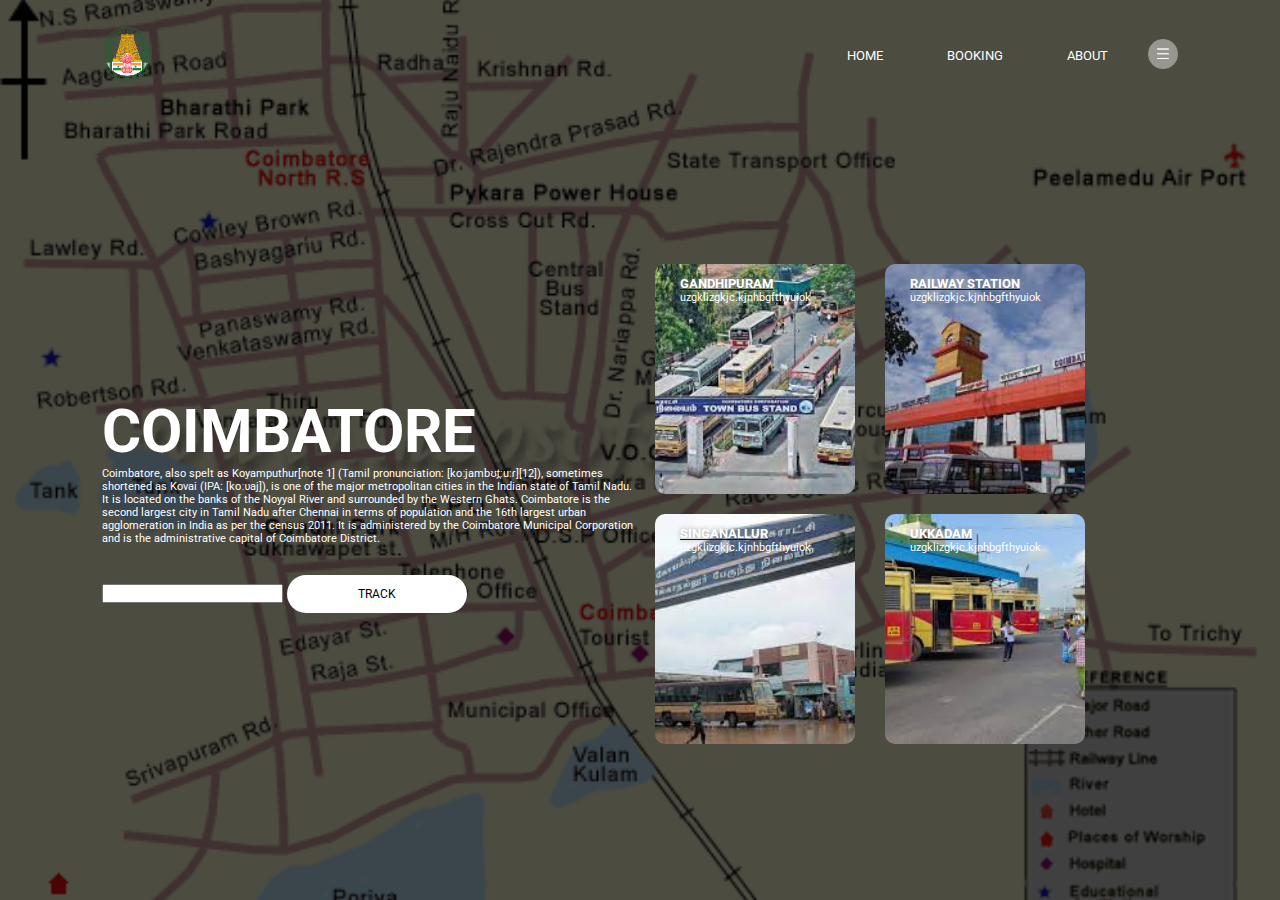
<file: page2.html>
<!DOCTYPE html>
<html>
    <head>
        <meta name="viewport" content="width=device-width,initial-scale=1.0">
        <link rel="stylesheet" href="style1.css">
        <link href="https://fonts.googleapis.com/css2?family=Roboto:wght@400;700&display=swap" rel="stylesheet">
    </head>
    <body>
        <div class="container">
            <div class="navbar">
                <img src="logo.png" class="logo">
                <nav>
                    <ul>
                        <li><a href="">HOME</a></li>
                        <li action="https://www.tnstc.in/TNSTCOnline/jqreq.do?hiddenAction=Login"><a href="">BOOKING</a></li>
                        <li><a href="">ABOUT</a></li>
                    </ul>
                </nav>
                <img src="menu.png" class="menu-icon">
            </div>
            <div class="row">
                <div class="col">
                <h1>COIMBATORE</h1><p>
                    Coimbatore, also spelt as Koyamputhur[note 1] (Tamil pronunciation: [koːjambʊt̪ːuːɾ][12]), sometimes shortened as Kovai (IPA: [koːʋaj]), is one of the major metropolitan cities in the Indian state of Tamil Nadu. It is located on the banks of the Noyyal River and surrounded by the Western Ghats. Coimbatore is the second largest city in Tamil Nadu after Chennai in terms of population and the 16th largest urban agglomeration in India as per the census 2011. It is administered by the Coimbatore Municipal Corporation and is the administrative capital of Coimbatore District.
                </p> 
              <input class="search" G="ENTER YOUR LOCATION">
                <button type="button">TRACK</button>               
            </div>
                <div class="col">
                <div class="card1">
                    <a href="page21.html"><h5>GANDHIPURAM </h5></a>
                 <p>uzgklizgkjc.kjnhbgfthyuiok</p>
                </div><div class="card2">
                    <a href="page22.html"><h5>RAILWAY STATION</h5></a>
                    
                    <p>uzgklizgkjc.kjnhbgfthyuiok</p>
                   </div><div class="card3">
                    <a href="page23.html"><h5>SINGANALLUR</h5></a>
                    <p>uzgklizgkjc.kjnhbgfthyuiok</p>
                   </div><div class="card4">
                    <a href="page24.html"><h5>UKKADAM</h5></a>
                    
                    <p>uzgklizgkjc.kjnhbgfthyuiok</p>
                   </div>
                </div>

            </div>
        </div>
    </body>
</html>
</file>
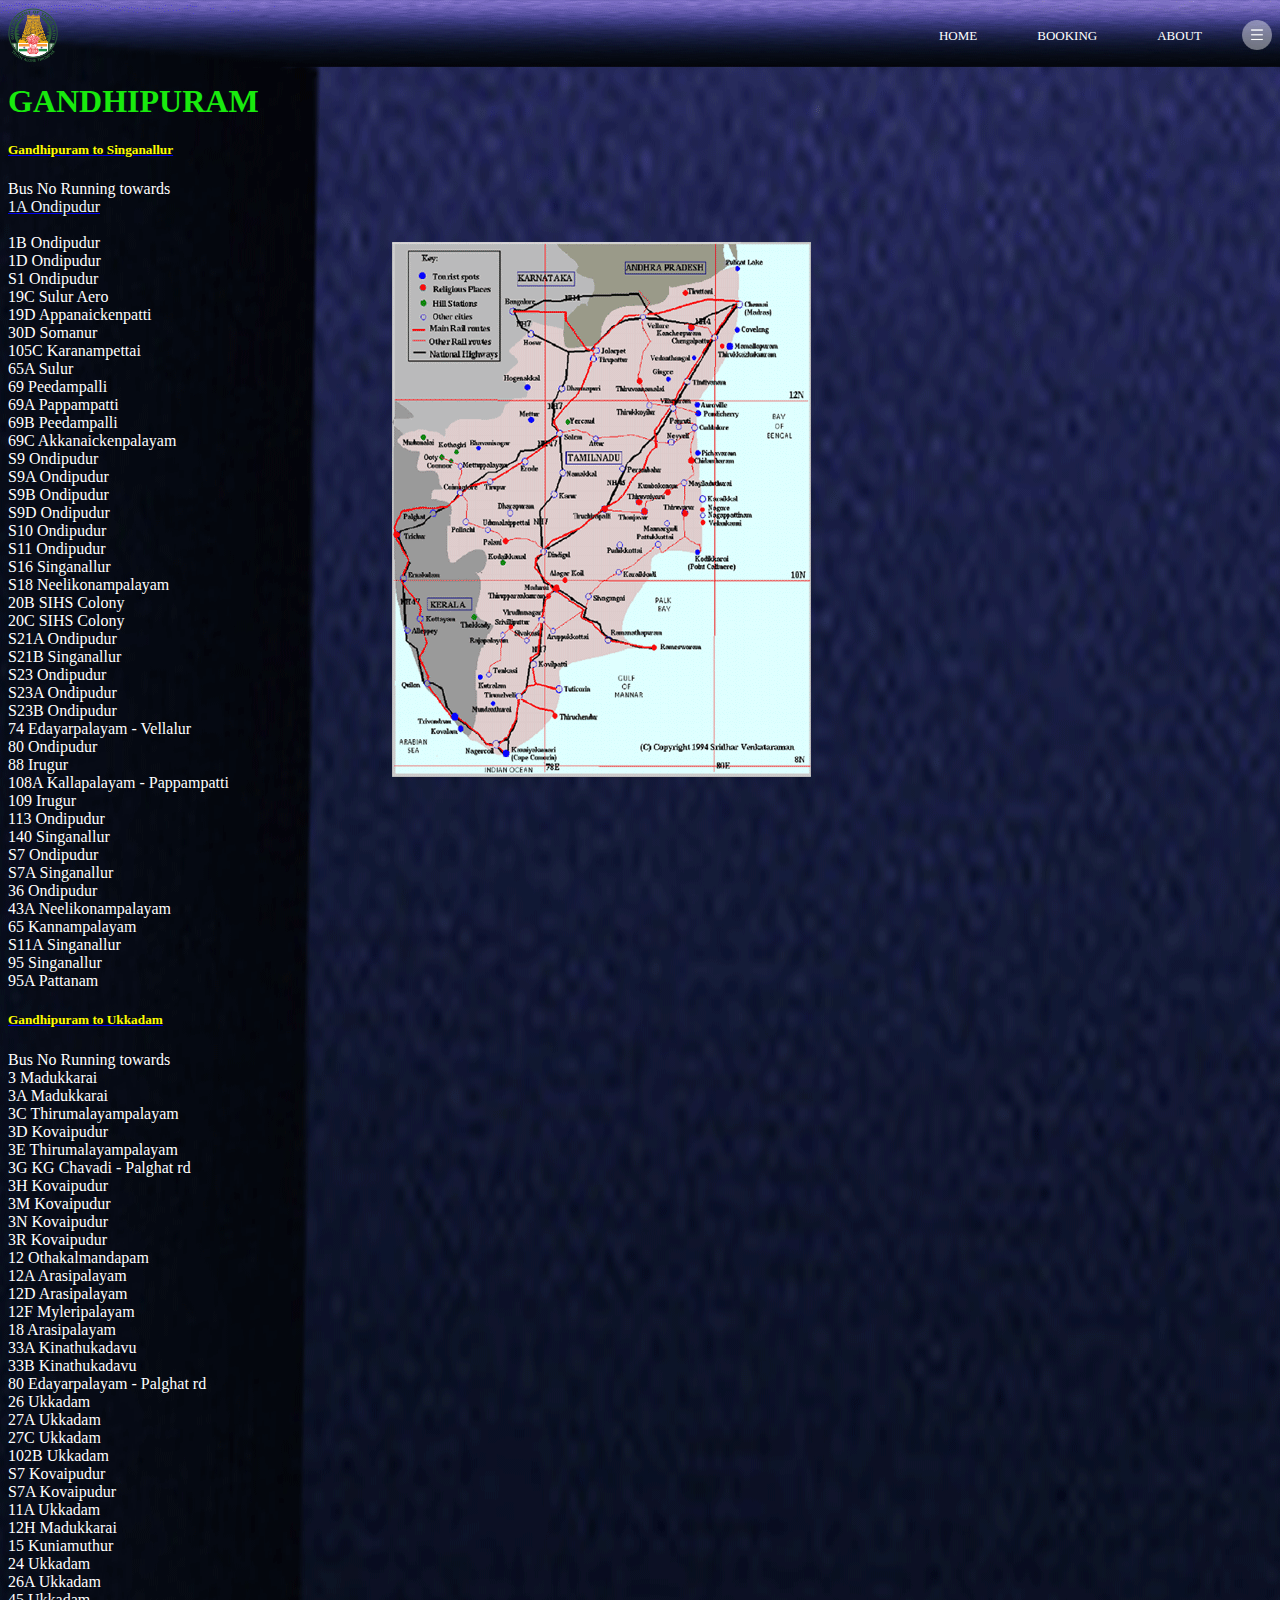
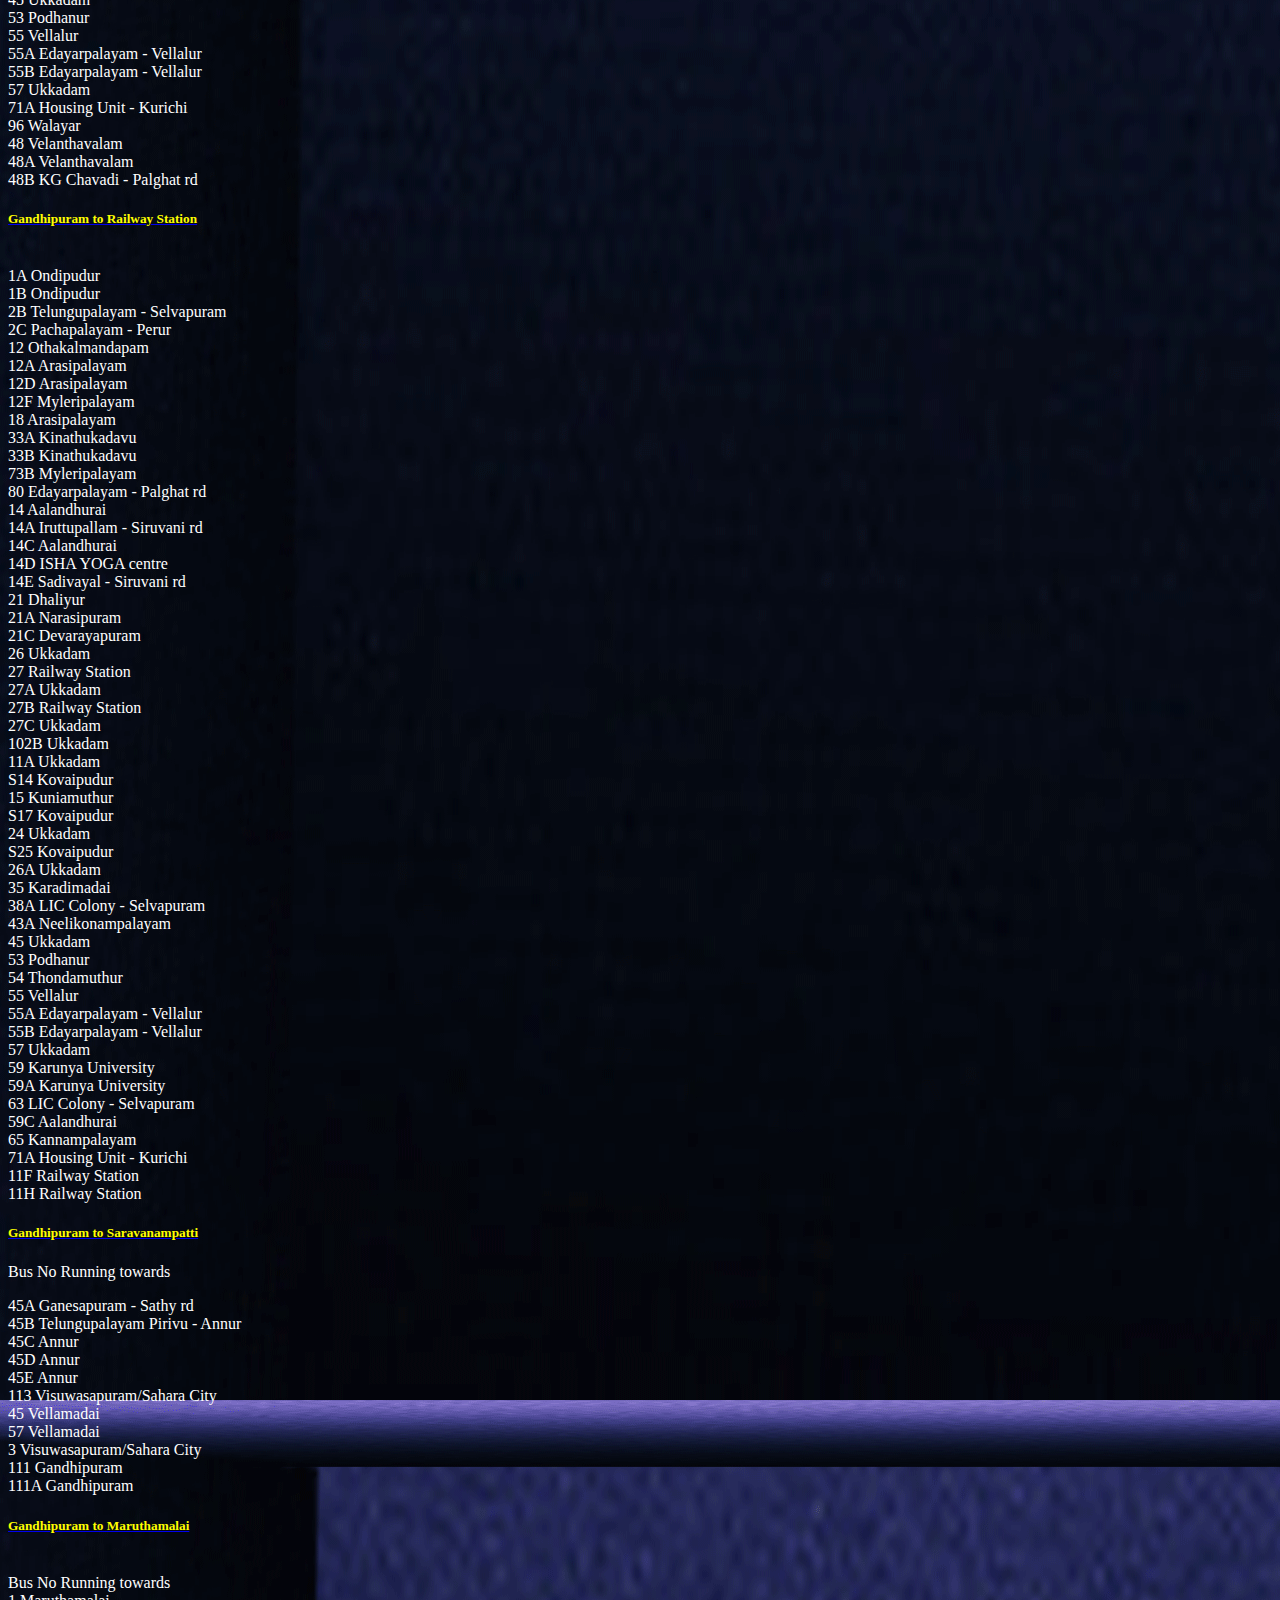
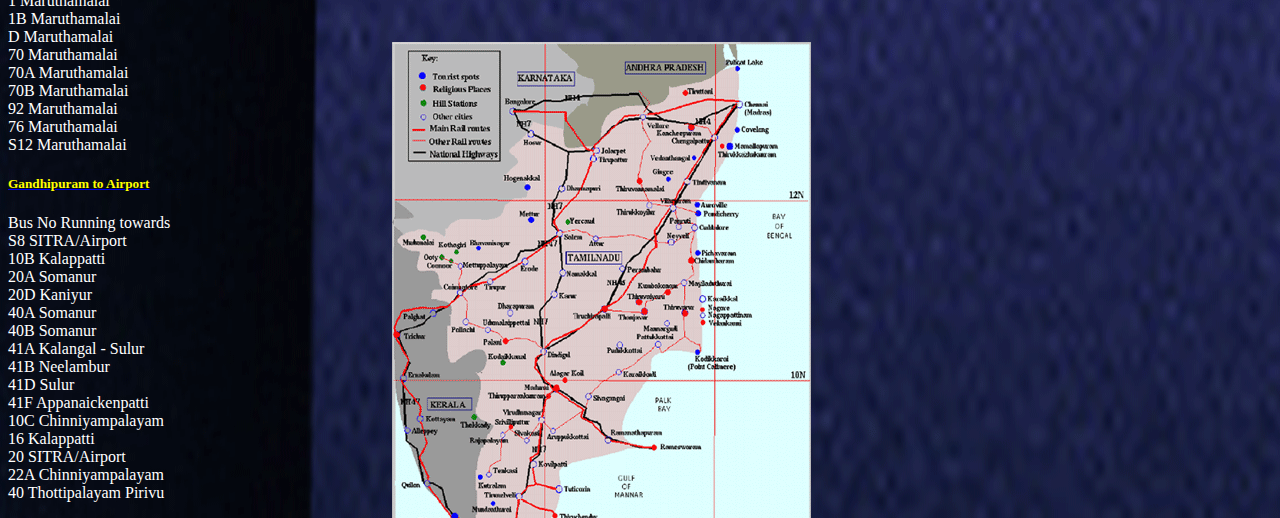
<file: page21.html>
<!DOCTYPE html>
<html>
    <head>
        <link rel="stylesheet" href="style23.css">
    </head>
    <body>
        <div class="total">
            <div class="navbar">
                <img src="logo.png" class="logo">
                <nav>
                    <ul>
                        <li><a href="">HOME</a>
                        <li action="https://www.tnstc.in/TNSTCOnline/jqreq.do?hiddenAction=Login"><a href="">BOOKING</a>
                        <li><a href="">ABOUT</a>
                    </ul>
                </nav>
                <img src="menu.png" class="menu-icon">
            </div>
        <h1 >GANDHIPURAM</h1>
<div class="singanallur" >       
<a href="https://www.google.com/maps/dir/gandhipuram/singanallur/@11.010206,76.9547857,13z/am=t/data=!3m1!4b1!4m14!4m13!1m5!1m1!1s0x3ba85855910aed83:0x80875de5cd370a9d!2m2!1d76.9674075!2d11.0175845!1m5!1m1!1s0x3ba8574152e5177d:0xead86bc3595231c1!2m2!1d77.0295709!2d11.000658!5i2">
    <h5>Gandhipuram to Singanallur</h5></a>

Bus No	Running towards
<br><a href="https://www.google.com/maps/@13.3322013,77.121733,15z/data=!4m4!7m3!1m1!1s101298606478759682942!2e2"><li style="color: aliceblue;">1A	Ondipudur</li></a>
<br><li>1B	Ondipudur
<br><li>1D	Ondipudur
<br><li>S1	Ondipudur
<br><li>19C	Sulur Aero
<br><li>19D	Appanaickenpatti
<br><li>30D	Somanur
<br><li>105C	Karanampettai
<br><li>65A	Sulur
<br><li>69	Peedampalli
<br><li>69A	Pappampatti
<br><li>69B	Peedampalli
<br><li>69C	Akkanaickenpalayam
<br><li>S9	Ondipudur
<br><li>S9A	Ondipudur
<br><li>S9B	Ondipudur
<br><li>S9D	Ondipudur
<br><li>S10	Ondipudur
<br><li>S11	Ondipudur
<br><li>S16	Singanallur
<br><li>S18	Neelikonampalayam
<br><li>20B	SIHS Colony
<br><li>20C	SIHS Colony
<br><li>S21A	Ondipudur
<br><li>S21B	Singanallur
<br><li>S23	Ondipudur
<br><li>S23A	Ondipudur
<br><li>S23B	Ondipudur
<br><li>74	Edayarpalayam - Vellalur
<br><li>80	Ondipudur
<br><li>88	Irugur
<br><li>108A	Kallapalayam - Pappampatti
<br><li>109	Irugur
<br><li>113	Ondipudur
<br><li>140	Singanallur
<br><li>S7	Ondipudur
<br><li>S7A	Singanallur
<br><li>36	Ondipudur
<br><li>43A	Neelikonampalayam
<br><li>65	Kannampalayam
<br><li>S11A	Singanallur
<br><li>95	Singanallur
<br><li>95A	Pattanam
</div>
<div class="ukkadam">
<a href="https://www.google.com/maps/dir/Gandhipuram/Ukkadam/@11.0031739,76.945521,14z/data=!3m1!4b1!4m14!4m13!1m5!1m1!1s0x3ba85855910aed83:0x80875de5cd370a9d!2m2!1d76.9674075!2d11.0175845!1m5!1m1!1s0x3ba8599ff2d6b6b7:0x21dd600123cdb59e!2m2!1d76.9628658!2d10.9902127!3e3"><h5>Gandhipuram to Ukkadam</h5>
</a>
    Bus No	Running towards
    <br><li>3	Madukkarai
    <br><li>3A	Madukkarai
    <br><li>3C	Thirumalayampalayam
    <br><li>3D	Kovaipudur
    <br><li>3E	Thirumalayampalayam
    <br><li>3G	KG Chavadi - Palghat rd
    <br><li>3H	Kovaipudur
    <br><li>3M	Kovaipudur
    <br><li>3N	Kovaipudur
    <br><li>3R	Kovaipudur
    <br><li>12	Othakalmandapam
    <br><li>12A	Arasipalayam
    <br><li>12D	Arasipalayam
    <br><li>12F	Myleripalayam
    <br><li>18	Arasipalayam
    <br><li>33A	Kinathukadavu
    <br><li> 33B	Kinathukadavu
    <br><li>80	Edayarpalayam - Palghat rd
    <br><li>26	Ukkadam
    <br><li>27A	Ukkadam
    <br><li>27C	Ukkadam
    <br><li>102B	Ukkadam
    <br> <li>S7	Kovaipudur
    <br> <li>S7A	Kovaipudur
    <br> <li>11A	Ukkadam
    <br><li>12H	Madukkarai
    <br><li> 15	Kuniamuthur
    <br> <li>24	Ukkadam
    <br><li>26A	Ukkadam
    <br><li>45	Ukkadam
    <br><li>53	Podhanur
    <br><li>55	Vellalur
    <br><li>55A	Edayarpalayam - Vellalur
    <br><li> 55B	Edayarpalayam - Vellalur
    <br><li> 57	Ukkadam
    <br><li>71A	Housing Unit - Kurichi
    <br><li>96	Walayar
    <br><li>48	Velanthavalam
    <br><li>48A	Velanthavalam
    <br><li>48B	KG Chavadi - Palghat rd
</div>
<div class="railwaystation">
   <a href="https://www.google.com/maps/dir/Gandhipuram/Coimbatore+Junction,+Gopalapuram,+Coimbatore,+Tamil+Nadu/@11.0069273,76.9590279,15z/am=t/data=!4m15!4m14!1m5!1m1!1s0x3ba85855910aed83:0x80875de5cd370a9d!2m2!1d76.9674075!2d11.0175845!1m5!1m1!1s0x3ba859a0dc91d4a1:0x98d79c10cc83331f!2m2!1d76.9664037!2d10.9973128!3e3!5i1"><h5>Gandhipuram to Railway Station</h5>
   </a>
    <br><li>1A	Ondipudur
    <br><li>1B	Ondipudur
    <br><li> 2B	Telungupalayam - Selvapuram
    <br><li> 2C	Pachapalayam - Perur
    <br><li>12	Othakalmandapam
    <br><li>12A	Arasipalayam
    <br><li>12D	Arasipalayam
    <br><li>12F	Myleripalayam
    <br><li>18	Arasipalayam
    <br><li>33A	Kinathukadavu
    <br><li>33B	Kinathukadavu
    <br><li>73B	Myleripalayam
    <br><li> 80	Edayarpalayam - Palghat rd
    <br><li>14	Aalandhurai
    <br><li>14A	Iruttupallam - Siruvani rd
    <br><li> 14C	Aalandhurai
    <br><li>14D	ISHA YOGA centre
    <br><li>14E	Sadivayal - Siruvani rd
    <br><li> 21	Dhaliyur
    <br><li> 21A	Narasipuram
    <br><li> 21C	Devarayapuram
    <br><li> 26	Ukkadam
    <br><li> 27	Railway Station
    <br><li> 27A	Ukkadam
    <br><li> 27B	Railway Station
    <br><li> 27C	Ukkadam
    <br><li> 102B	Ukkadam
    <br><li> 11A	Ukkadam
    <br><li>S14	Kovaipudur
    <br><li> 15	Kuniamuthur
    <br><li>S17	Kovaipudur
    <br><li>24	Ukkadam
    <br><li>S25	Kovaipudur
    <br><li>26A	Ukkadam
    <br><li> 35	Karadimadai
    <br><li>38A	LIC Colony - Selvapuram
    <br><li>43A	Neelikonampalayam
    <br><li>45	Ukkadam
    <br><li>53	Podhanur
    <br><li>54	Thondamuthur
    <br><li>55	Vellalur
    <br><li>55A	Edayarpalayam - Vellalur
    <br><li>55B	Edayarpalayam - Vellalur
    <br><li>57	Ukkadam
    <br><li>59	Karunya University
    <br><li> 59A	Karunya University
    <br><li>63	LIC Colony - Selvapuram
    <br><li>59C	Aalandhurai
    <br><li>65	Kannampalayam
    <br><li>71A	Housing Unit - Kurichi
    <br><li>11F	Railway Station
    <br><li> 11H	Railway Station
    
 <a href="https://www.google.com/maps/dir/Gandhipuram/Saravanampatti/@11.0482975,76.9443202,13z/am=t/data=!4m15!4m14!1m5!1m1!1s0x3ba85855910aed83:0x80875de5cd370a9d!2m2!1d76.9674075!2d11.0175845!1m5!1m1!1s0x3ba8f7f3acac202b:0xb9a1348889c47108!2m2!1d76.9997393!2d11.0796991!3e3!5i1">
    <h5>Gandhipuram to Saravanampatti</h5></a>
<p>
Bus No	Running towards
<br><li>45A	Ganesapuram - Sathy rd
    <br><li>45B	Telungupalayam Pirivu - Annur
        <br><li>45C	Annur
            <br><li>45D	Annur
                <br><li>45E	Annur
                    <br><li>113	Visuwasapuram/Sahara City
                        <br><li>45	Vellamadai
                            <br><li>57	Vellamadai
                                <br><li>3	Visuwasapuram/Sahara City
                                <br><li>111	Gandhipuram
                                <br><li>111A	Gandhipuram
<a href="https://www.google.com/maps/dir/gandhipuram/Marudhamalai+Adivaram,+Coimbatore,+Tamil+Nadu+641046/@11.0271946,76.8781254,13z/am=t/data=!4m15!4m14!1m5!1m1!1s0x3ba85855910aed83:0x80875de5cd370a9d!2m2!1d76.9674075!2d11.0175845!1m5!1m1!1s0x3ba85f8febfa9525:0xa735ea27b1bf5508!2m2!1d76.867772!2d11.038643!3e3!5i1">
<h5>Gandhipuram to Maruthamalai</h5></a>

<br><li>Bus No	Running towards
<br><li>1	Maruthamalai
<br><li>1B	Maruthamalai
<br><li>D	Maruthamalai
<br><li>70	Maruthamalai
<br><li>70A	Maruthamalai
<br><li>70B	Maruthamalai
<br><li>92	Maruthamalai
<br><li>76	Maruthamalai
<br><li>S12	Maruthamalai
<a href="https://www.google.com/maps/dir/Gandhipuram/Coimbatore+International+Airport,+Airport+Road,+Peelamedu+-+Pudur+Main+Rd,+Coimbatore,+Tamil+Nadu+641014/@11.0256957,76.9596336,13z/data=!3m1!4b1!4m13!4m12!1m5!1m1!1s0x3ba85855910aed83:0x80875de5cd370a9d!2m2!1d76.9674075!2d11.0175845!1m5!1m1!1s0x3ba857bc9b5ea9af:0x317ea10df48c4678!2m2!1d77.0390928!2d11.0304324">
<h5>Gandhipuram to Airport</h5></a>

Bus No	Running towards
<br><li>S8	SITRA/Airport
<br><li>10B	Kalappatti
<br><li>20A	Somanur
<br><li>20D	Kaniyur
<br><li>40A	Somanur
<br><li>40B	Somanur
<br><li>41A	Kalangal - Sulur
<br><li>41B	Neelambur
<br><li>41D	Sulur
<br><li>41F	Appanaickenpatti
<br><li>10C	Chinniyampalayam
<br><li>16	Kalappatti
<br><li>20	SITRA/Airport
<br><li>22A	Chinniyampalayam
<br><li>40	Thottipalayam Pirivu
</p>
</div>
        </div>
</body>
</html>
</file>
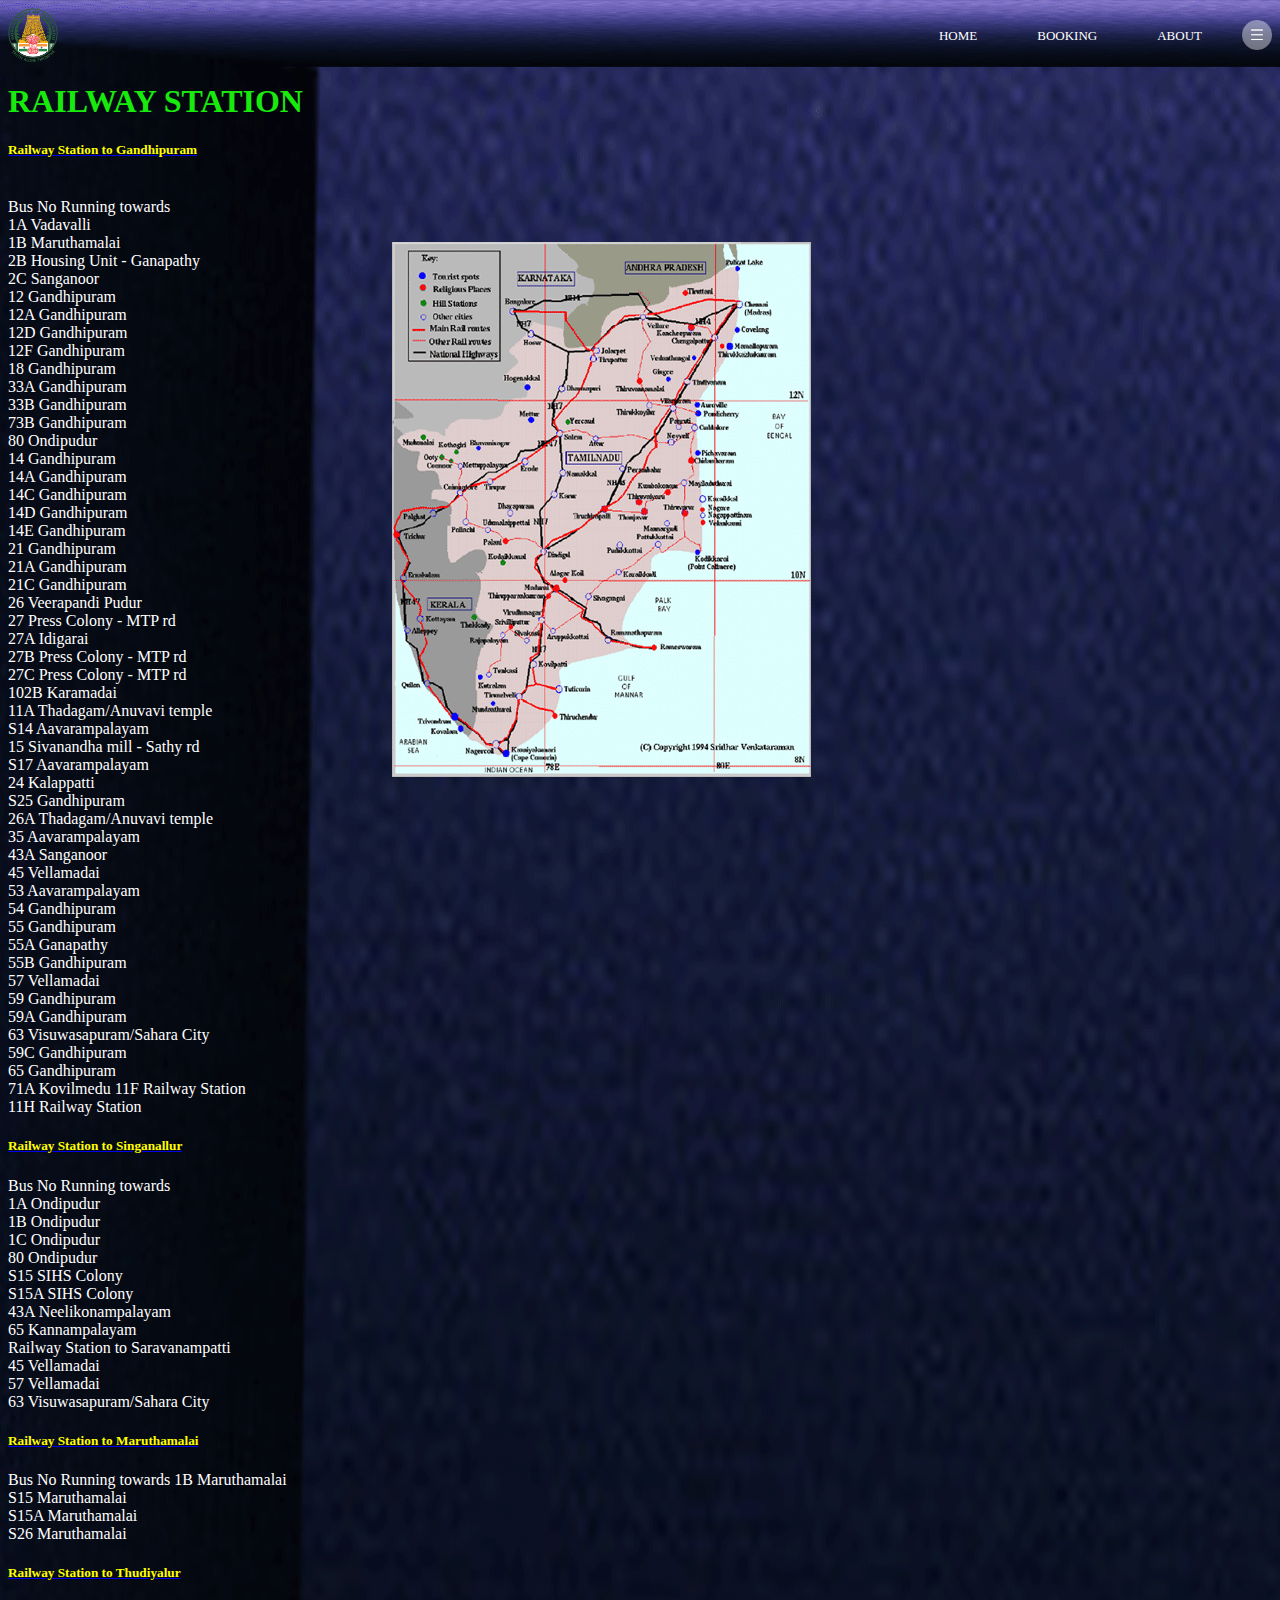
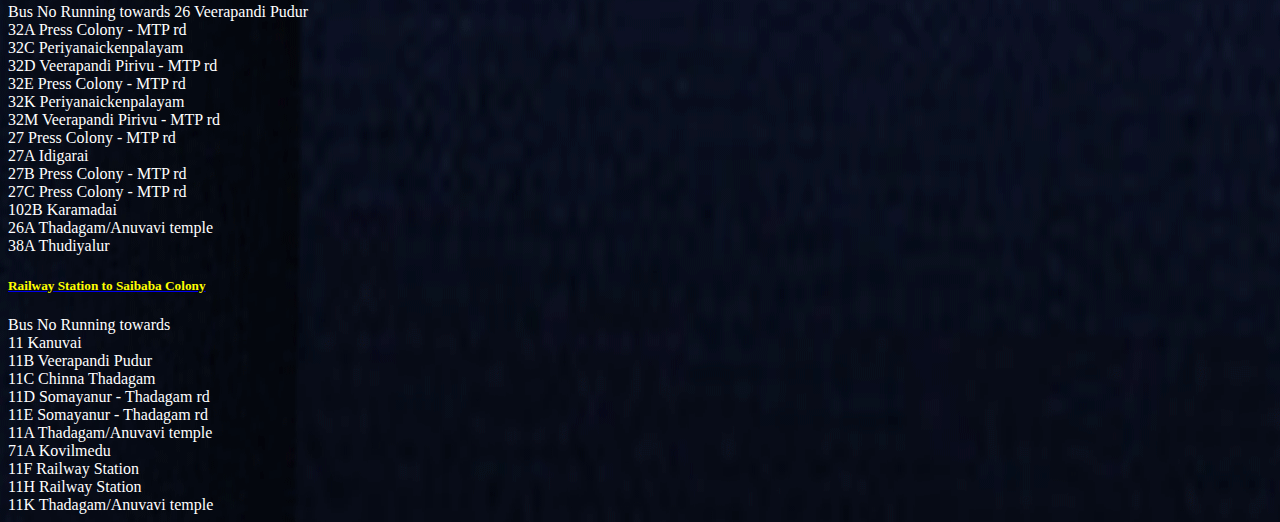
<file: page22.html>
<!DOCTYPE html>
<html>
    <head>
        <link rel="stylesheet" href="style23.css">
    </head>
    <body>
        <div class="total">
            <div class="navbar">
                <img src="logo.png" class="logo">
                <nav>
                    <ul>
                        <li><a href="">HOME</a>
                        <li action="https://www.tnstc.in/TNSTCOnline/jqreq.do?hiddenAction=Login"><a href="https://www.tnstc.in/TNSTCOnline/jqreq.do?hiddenAction=Login">BOOKING</a>
                        <li><a href="">ABOUT</a>
                    </ul>
                </nav>
                <img src="menu.png" class="menu-icon">
            </div>
        <h1 >RAILWAY STATION</h1>
<a href="https://www.google.com/maps/dir/Coimbatore+Junction,+Gopalapuram,+Coimbatore,+Tamil+Nadu+641001/gandhipuram/@11.0069273,76.955621,15z/data=!3m1!4b1!4m14!4m13!1m5!1m1!1s0x3ba859a0dc91d4a1:0x98d79c10cc83331f!2m2!1d76.9664037!2d10.9973128!1m5!1m1!1s0x3ba85855910aed83:0x80875de5cd370a9d!2m2!1d76.9674075!2d11.0175845!3e3">
        <h5>Railway Station to Gandhipuram</h5></a>
<div class="gandhipuram">


<br>Bus No	Running towards
<br>1A	Vadavalli
<br>1B	Maruthamalai
<br>2B	Housing Unit - Ganapathy
<br>2C	Sanganoor
<br>12	Gandhipuram
<br>12A	Gandhipuram
<br>12D	Gandhipuram
<br>12F	Gandhipuram
<br>18	Gandhipuram
<br>33A	Gandhipuram
<br>33B	Gandhipuram
<br>73B	Gandhipuram
<br>80	Ondipudur
<br>14	Gandhipuram
<br>14A	Gandhipuram
<br>14C	Gandhipuram
<br>14D	Gandhipuram
<br>14E	Gandhipuram
<br>21	Gandhipuram
<br>21A	Gandhipuram
<br>21C	Gandhipuram
<br>26	Veerapandi Pudur
<br>27	Press Colony - MTP rd
<br>27A	Idigarai
<br>27B	Press Colony - MTP rd
<br>27C	Press Colony - MTP rd
<br>102B	Karamadai
<br>11A	Thadagam/Anuvavi temple
<br>S14	Aavarampalayam
<br>15	Sivanandha mill - Sathy rd
<br>S17	Aavarampalayam
<br>24	Kalappatti
<br>S25	Gandhipuram
<br>26A	Thadagam/Anuvavi temple
<br>35	Aavarampalayam
<br>
43A	Sanganoor
<br>45	Vellamadai
<br>53	Aavarampalayam
<br>54	Gandhipuram
<br>55	Gandhipuram
<br>55A	Ganapathy
<br>55B	Gandhipuram
<br>57	Vellamadai
<br>59	Gandhipuram
<br>59A	Gandhipuram
<br>63	Visuwasapuram/Sahara City
<br>59C	Gandhipuram
<br>65	Gandhipuram
<br>71A	Kovilmedu
11F	Railway Station<br>
11H	Railway Station<br>

</div>
<a href="https://www.google.com/maps/dir/Coimbatore+Junction,+Gopalapuram,+Coimbatore,+Tamil+Nadu+641001/Singanallur,+Tamil+Nadu/@10.9977969,76.9575395,10811m/data=!3m2!1e3!4b1!4m14!4m13!1m5!1m1!1s0x3ba859a0dc91d4a1:0x98d79c10cc83331f!2m2!1d76.9664037!2d10.9973128!1m5!1m1!1s0x3ba8574152e5177d:0xead86bc3595231c1!2m2!1d77.0295709!2d11.000658!3e3">
<h5>Railway Station to Singanallur</h5></a>
<div class="singanallur">
Bus No	Running towards<br>
1A	Ondipudur<br>
1B	Ondipudur<br>
1C	Ondipudur<br>
80	Ondipudur<br>
S15	SIHS Colony<br>
S15A	SIHS Colony<br>
43A	Neelikonampalayam<br>
65	Kannampalayam<br>
Railway Station to Saravanampatti<br>
45	Vellamadai<br>
57	Vellamadai<br>
63	Visuwasapuram/Sahara City<br>

</div>
<a href="https://www.google.com/maps/dir/Coimbatore+Junction,+Gopalapuram,+Coimbatore,+Tamil+Nadu+641001/Marudhamalai+Adivaram,+Coimbatore,+Tamil+Nadu+641046/@11.0167036,76.8781254,10811m/data=!3m2!1e3!4b1!4m14!4m13!1m5!1m1!1s0x3ba859a0dc91d4a1:0x98d79c10cc83331f!2m2!1d76.9664037!2d10.9973128!1m5!1m1!1s0x3ba85f8febfa9525:0xa735ea27b1bf5508!2m2!1d76.867772!2d11.038643!3e3">
<h5>Railway Station to Maruthamalai</h5></a>
<div class="maruthamalai">

Bus No	Running towards
1B	Maruthamalai<br>
S15	Maruthamalai<br>
S15A	Maruthamalai<br>
S26	Maruthamalai<br>

</div>
<a href="https://www.google.com/maps/dir/Coimbatore+Junction,+Gopalapuram,+Coimbatore,+Tamil+Nadu+641001/Thudiyalur,+Tamil+Nadu/@11.0366655,76.9036467,12.73z/data=!4m14!4m13!1m5!1m1!1s0x3ba859a0dc91d4a1:0x98d79c10cc83331f!2m2!1d76.9664037!2d10.9973128!1m5!1m1!1s0x3ba8f66af1487f91:0xf88c8d829607bf3!2m2!1d76.941513!2d11.0802453!3e3">
<h5>Railway Station to Thudiyalur</h5></a>
<div class="thudiyalur">

Bus No	Running towards
26	Veerapandi Pudur<br>
32A	Press Colony - MTP rd<br>
32C	Periyanaickenpalayam<br>
32D	Veerapandi Pirivu - MTP rd<br>
32E	Press Colony - MTP rd<br>
32K	Periyanaickenpalayam<br>
32M	Veerapandi Pirivu - MTP rd<br>
27	Press Colony - MTP rd<br>
27A	Idigarai<br>
27B	Press Colony - MTP rd<br>
27C	Press Colony - MTP rd<br>
102B	Karamadai<br>
26A	Thadagam/Anuvavi temple<br>
38A	Thudiyalur<br>

</div>
<a href="https://www.google.com/maps/dir/Coimbatore+Junction,+Gopalapuram,+Coimbatore,+Tamil+Nadu+641001/Saibaba+Colony,+Jawahar+Nagar,+Coimbatore,+Tamil+Nadu+641011/@11.0097468,76.9367844,14z/data=!3m1!4b1!4m14!4m13!1m5!1m1!1s0x3ba859a0dc91d4a1:0x98d79c10cc83331f!2m2!1d76.9664037!2d10.9973128!1m5!1m1!1s0x3ba858e8f255ab59:0xfc7f5ba2980c0e3b!2m2!1d76.9452173!2d11.0237524!3e3">
<h5>Railway Station to Saibaba Colony</h5></a>

<div class="saibaba">
Bus No	Running towards<br>
11	Kanuvai<br>
11B	Veerapandi Pudur<br>
11C	Chinna Thadagam<br>
11D	Somayanur - Thadagam rd<br>
11E	Somayanur - Thadagam rd<br>
11A	Thadagam/Anuvavi temple<br>
71A	Kovilmedu<br>
11F	Railway Station<br>
11H	Railway Station<br>
11K	Thadagam/Anuvavi temple<br>
</div>

</div>
</body>
</html>
</file>
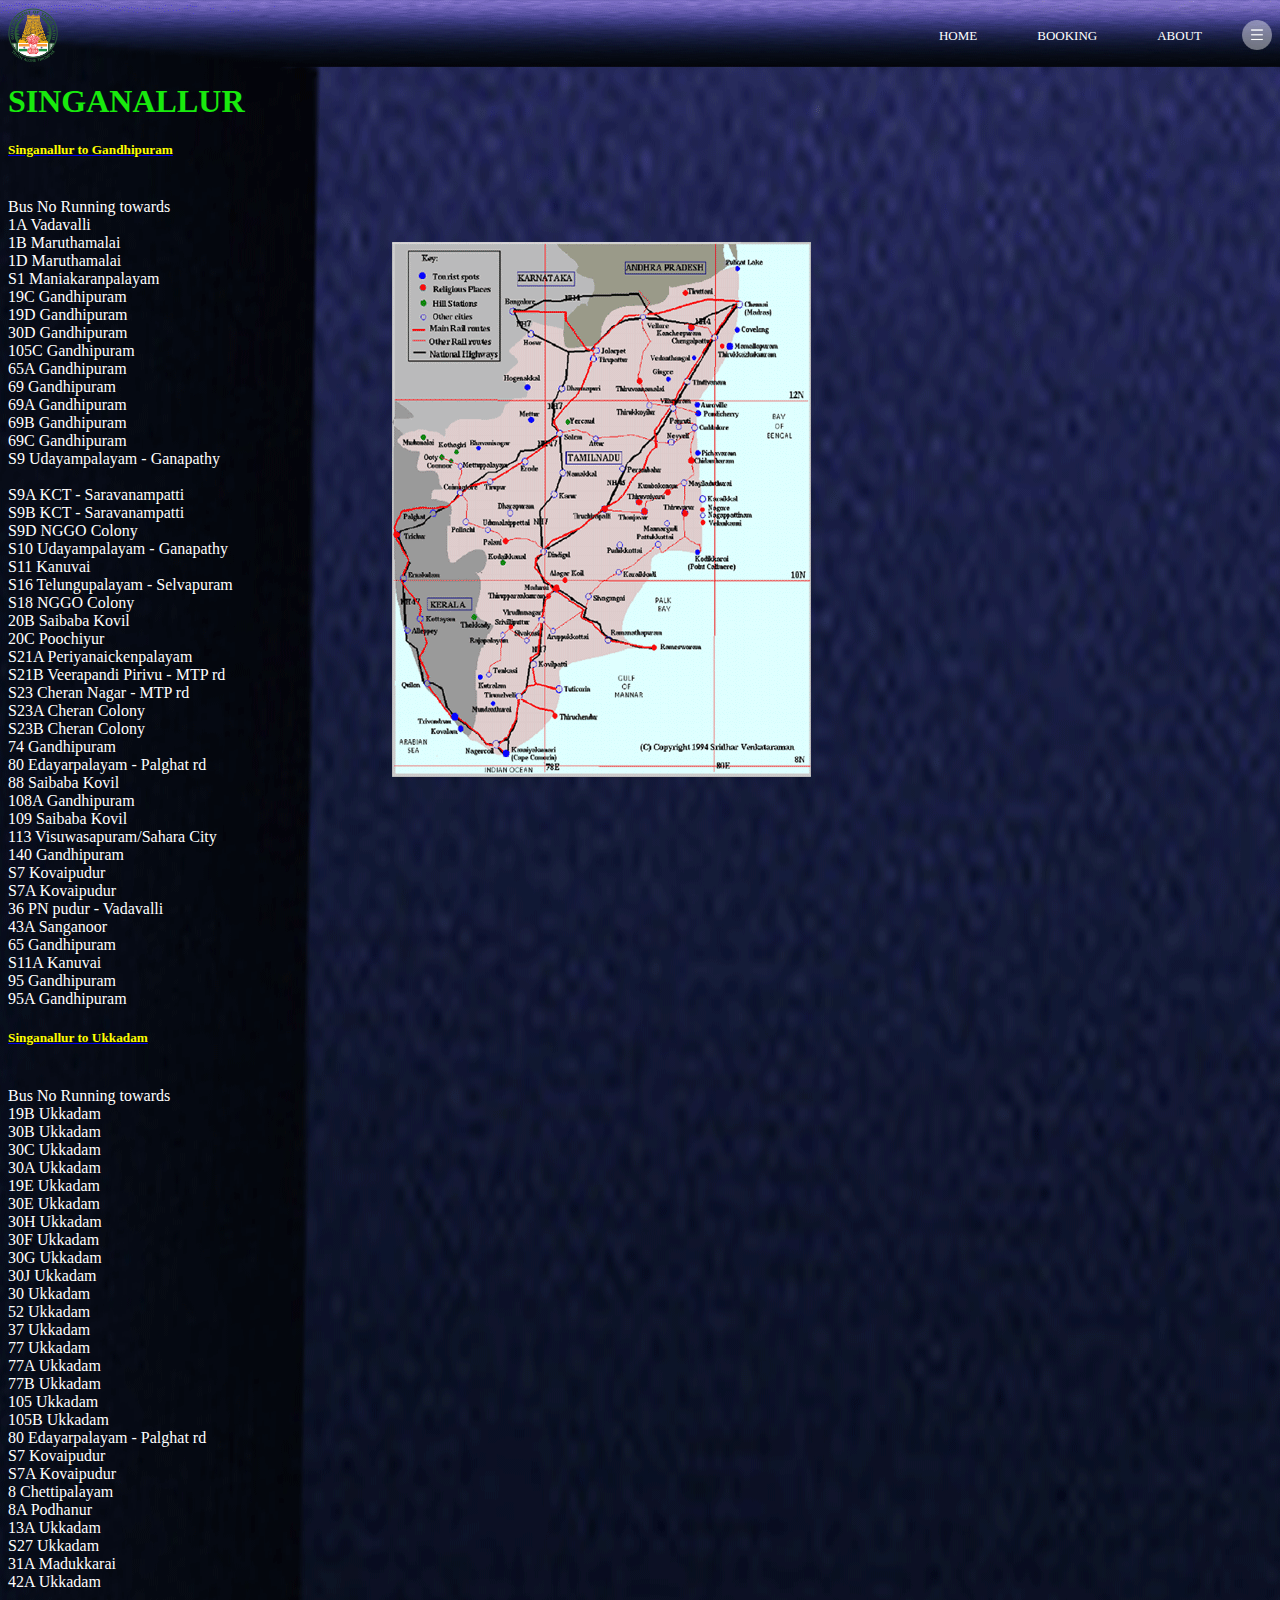
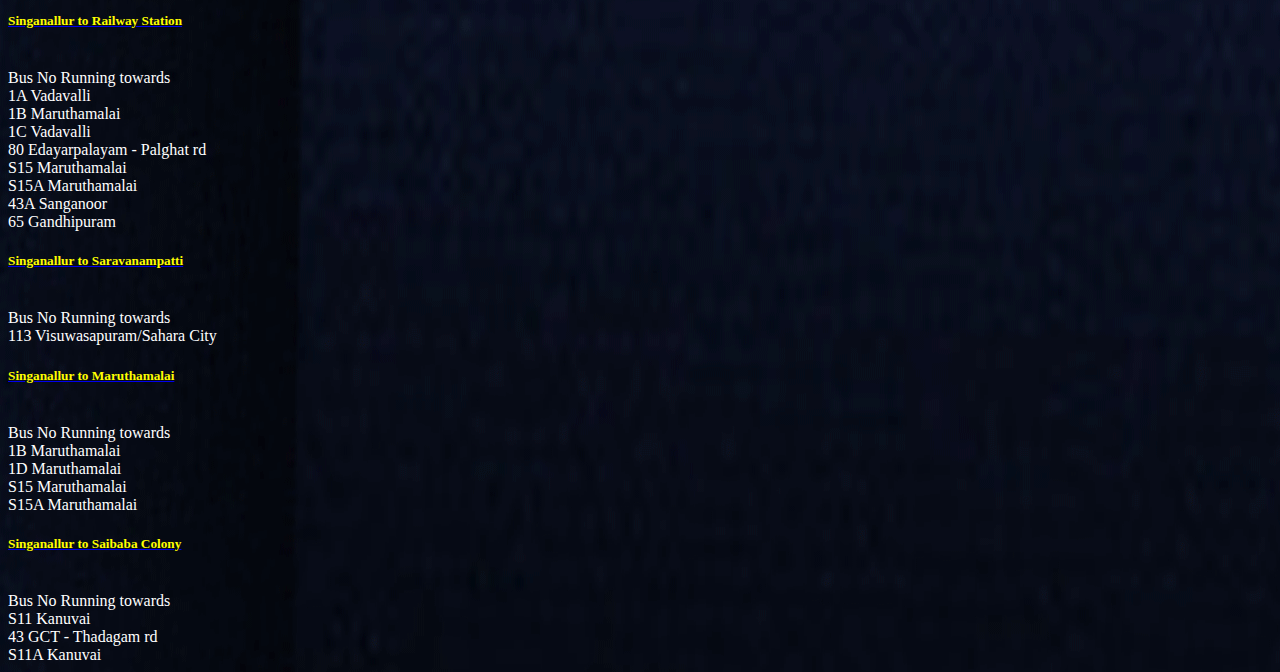
<file: page23.html>
<!DOCTYPE html>
<html>
    <head>
        <link rel="stylesheet" href="style23.css">
    </head>
    <body>
        <div class="total">
            <div class="navbar">
                <img src="logo.png" class="logo">
                <nav>
                    <ul>
                        <li><a href="">HOME</a>
                        <li action="https://www.tnstc.in/TNSTCOnline/jqreq.do?hiddenAction=Login"><a href="https://www.tnstc.in/TNSTCOnline/jqreq.do?hiddenAction=Login">BOOKING</a>
                        <li><a href="">ABOUT</a>
                    </ul>
                </nav>
                <img src="menu.png" class="menu-icon">
            </div>
        <h1 >SINGANALLUR</h1>
<div class="gandhipuram">
    <a href="https://www.google.com/maps/dir/Singanallur,+Tamil+Nadu/Gandhipuram/@11.0136075,76.9573027,13z/data=!3m1!4b1!4m14!4m13!1m5!1m1!1s0x3ba8574152e5177d:0xead86bc3595231c1!2m2!1d77.0295709!2d11.000658!1m5!1m1!1s0x3ba85855910aed83:0x80875de5cd370a9d!2m2!1d76.9674075!2d11.0175845!3e3">
    <h5>Singanallur to Gandhipuram</h5></a>


    <br>    Bus No	Running towards
    <br>    1A	Vadavalli
    <br>   1B	Maruthamalai
    <br>   1D	Maruthamalai
    <br>   S1	Maniakaranpalayam
    <br>   19C	Gandhipuram
    <br>   19D	Gandhipuram
    <br>   30D	Gandhipuram
    <br>   105C	Gandhipuram
    <br>   65A	Gandhipuram
    <br>    69	Gandhipuram
    <br>    69A	Gandhipuram
    <br>    69B	Gandhipuram
    <br>    69C	Gandhipuram
    <br>    S9	Udayampalayam - Ganapathy
    <br><br>    S9A	KCT - Saravanampatti
    <br>    S9B	KCT - Saravanampatti
    <br>    S9D	NGGO Colony
    <br>    S10	Udayampalayam - Ganapathy
    <br>    S11	Kanuvai
    <br>    S16	Telungupalayam - Selvapuram
    <br>    S18	NGGO Colony
    <br>    20B	Saibaba Kovil
    <br>    20C	Poochiyur
    <br>    S21A	Periyanaickenpalayam
    <br>    S21B	Veerapandi Pirivu - MTP rd
    <br>    S23	Cheran Nagar - MTP rd
    <br>    S23A	Cheran Colony
    <br>    S23B	Cheran Colony
    <br>    74	Gandhipuram
    <br>    80	Edayarpalayam - Palghat rd
    <br> 88	Saibaba Kovil
    <br>  108A	Gandhipuram
    <br>  109	Saibaba Kovil
    <br> 113	Visuwasapuram/Sahara City
    <br>   140	Gandhipuram
    <br>   S7	Kovaipudur
    <br>   S7A	Kovaipudur
    <br>   36	PN pudur - Vadavalli
    <br>   43A	Sanganoor
    <br>   65	Gandhipuram
    <br>   S11A	Kanuvai
    <br>   95	Gandhipuram
    <br>   95A	Gandhipuram
        
    </div> 
    <a href="https://www.google.com/maps/dir/Singanallur,+Tamil+Nadu/Ukkadam/@10.9952147,76.9538538,13z/data=!3m1!4b1!4m14!4m13!1m5!1m1!1s0x3ba8574152e5177d:0xead86bc3595231c1!2m2!1d77.0295709!2d11.000658!1m5!1m1!1s0x3ba8599ff2d6b6b7:0x21dd600123cdb59e!2m2!1d76.9628658!2d10.9902127!3e3">   
       <h5>Singanallur to Ukkadam</h5></a>
        
     <div class="ukkadam">  
       <br>   Bus No	Running towards
       <br>   19B	Ukkadam
       <br>   30B	Ukkadam
       <br>   30C	Ukkadam
       <br> 30A	Ukkadam
       <br> 19E	Ukkadam
       <br> 30E	Ukkadam
       <br>30H	Ukkadam
       <br>30F	Ukkadam
       <br>30G	Ukkadam
       <br>30J	Ukkadam
       <br>30	Ukkadam
       <br>52	Ukkadam
       <br> 37	Ukkadam
       <br> 77	Ukkadam
       <br>77A	Ukkadam
       <br>77B	Ukkadam
       <br>105	Ukkadam
       <br>105B	Ukkadam
       <br> 80	Edayarpalayam - Palghat rd
       <br> S7	Kovaipudur
       <br> S7A	Kovaipudur
       <br> 8	Chettipalayam
       <br> 8A	Podhanur
       <br> 13A	Ukkadam
       <br> S27	Ukkadam
       <br> 31A	Madukkarai
       <br> 42A	Ukkadam
     </div>
        <a href="https://www.google.com/maps/dir/Singanallur,+Tamil+Nadu/Coimbatore+Junction,+Gopalapuram,+Coimbatore,+Tamil+Nadu/@10.9999079,76.9566639,13z/data=!3m1!4b1!4m13!4m12!1m5!1m1!1s0x3ba8574152e5177d:0xead86bc3595231c1!2m2!1d77.0295709!2d11.000658!1m5!1m1!1s0x3ba859a0dc91d4a1:0x98d79c10cc83331f!2m2!1d76.9664037!2d10.9973128">
        <h5>Singanallur to Railway Station</h5></a>

        <div class="railway">
        <br>Bus No	Running towards
        <br> 1A	Vadavalli
        <br> 1B	Maruthamalai
        <br> 1C	Vadavalli
        <br> 80	Edayarpalayam - Palghat rd
        <br> S15	Maruthamalai
        <br> S15A	Maruthamalai
        <br> 43A	Sanganoor
        <br> 65	Gandhipuram
        </div>
        <a href="https://www.google.com/maps/dir/Singanallur,+Tamil+Nadu/Saravanampatti,+Coimbatore,+Tamil+Nadu/@11.0382805,76.9672805,13z/data=!3m1!4b1!4m13!4m12!1m5!1m1!1s0x3ba8574152e5177d:0xead86bc3595231c1!2m2!1d77.0295709!2d11.000658!1m5!1m1!1s0x3ba8f7f3acac202b:0xb9a1348889c47108!2m2!1d76.9997393!2d11.0796991">
        <h5>Singanallur to Saravanampatti</h5></a>
        <div class="saravanampatti">
        
        <br>Bus No	Running towards
        <br>113	Visuwasapuram/Sahara City
        </div>
        <div class="maruthamalai">
        <a href="https://www.google.com/maps/dir/Singanallur,+Tamil+Nadu/Marudhamalai+Adivaram,+Coimbatore,+Tamil+Nadu+641046/@11.018094,76.8662723,12z/data=!3m1!4b1!4m13!4m12!1m5!1m1!1s0x3ba8574152e5177d:0xead86bc3595231c1!2m2!1d77.0295709!2d11.000658!1m5!1m1!1s0x3ba85f8febfa9525:0xa735ea27b1bf5508!2m2!1d76.867772!2d11.038643">
            <h5>Singanallur to Maruthamalai</h5></a>
        <br>Bus No	Running towards
        <br>1B	Maruthamalai
        <br> 1D	Maruthamalai
        <br> S15	Maruthamalai
        <br>S15A	Maruthamalai
        </div>
        <a href="https://www.google.com/maps/dir/Singanallur,+Tamil+Nadu/Saibaba+Colony,+Jawahar+Nagar,+Coimbatore,+Tamil+Nadu+641011/@11.0105738,76.9461963,13z/data=!3m1!4b1!4m14!4m13!1m5!1m1!1s0x3ba8574152e5177d:0xead86bc3595231c1!2m2!1d77.0295709!2d11.000658!1m5!1m1!1s0x3ba858e8f255ab59:0xfc7f5ba2980c0e3b!2m2!1d76.9452173!2d11.0237524!3e3">
        <h5>Singanallur to Saibaba Colony</h5></a>
        <div class="saibaba">
        <br>Bus No	Running towards
        <br> S11	Kanuvai
        <br> 43	GCT - Thadagam rd
        <br> S11A	Kanuvai
        </div>
    </div>
</body>
</html>
</file>
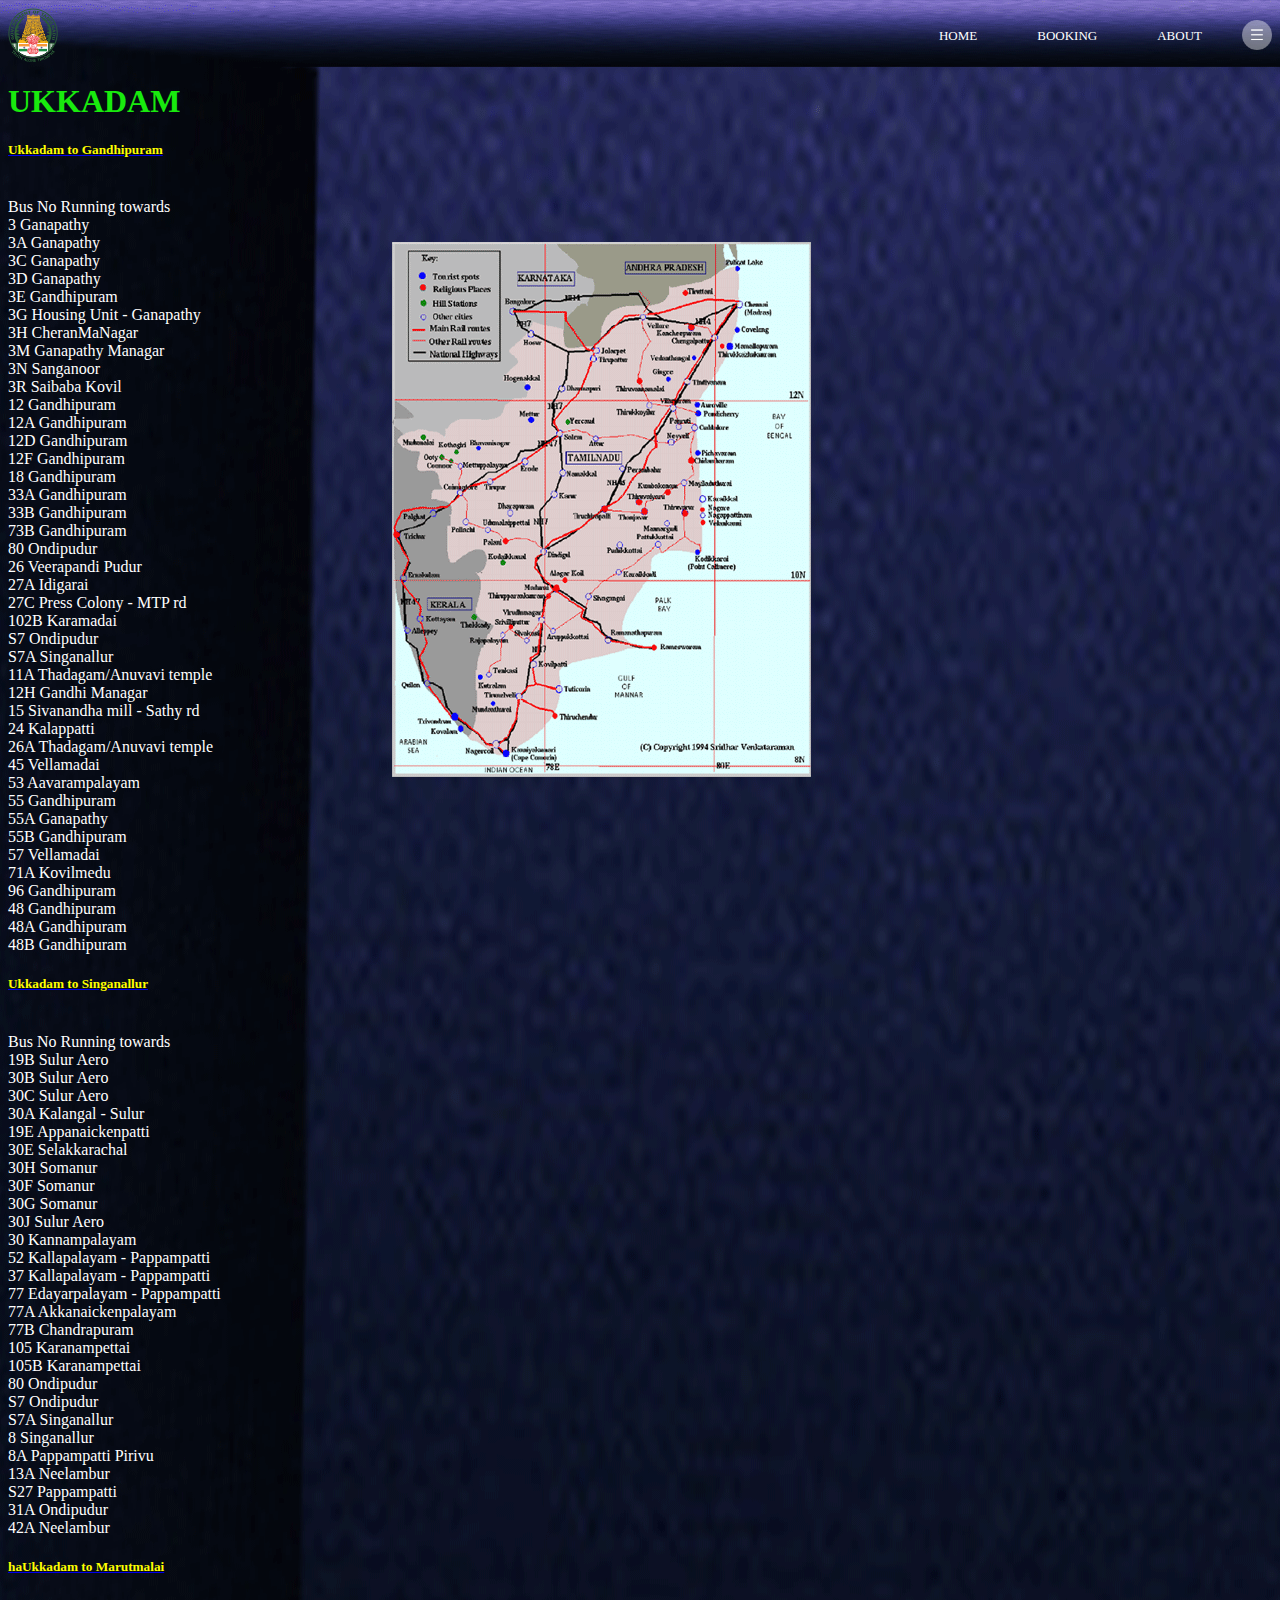
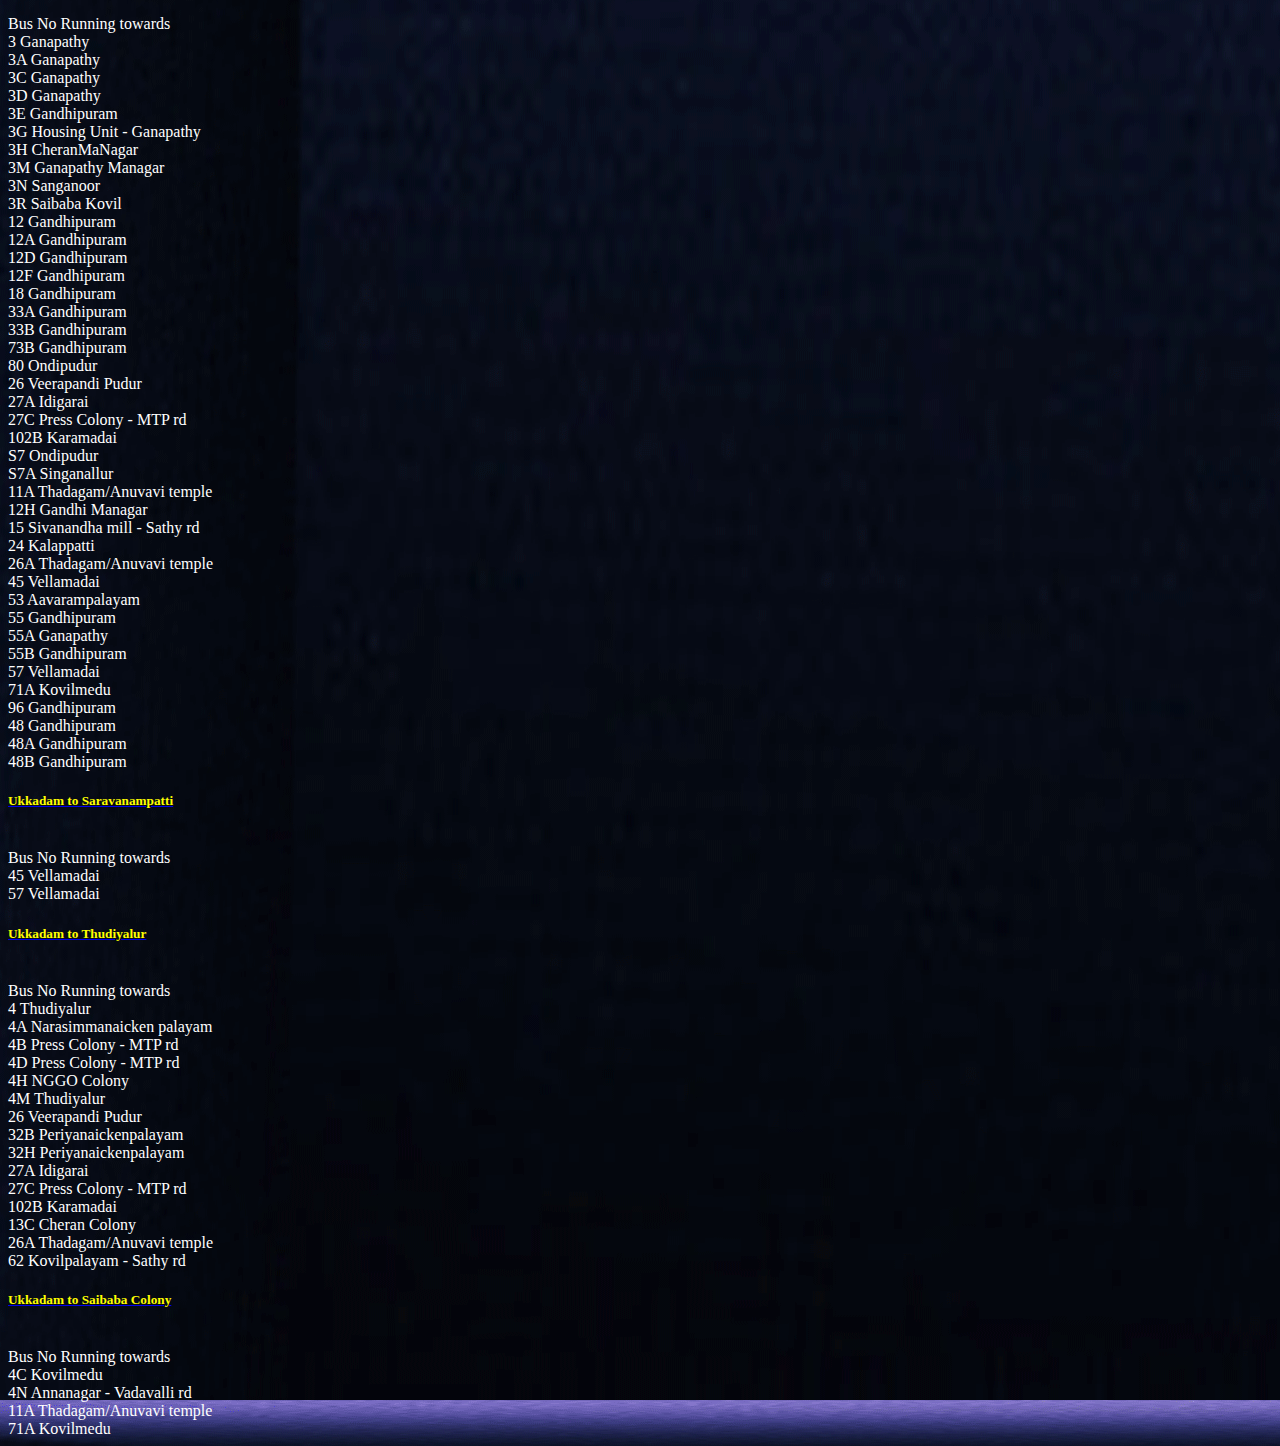
<file: page24.html>
<!DOCTYPE html>
<html>
    <head>
        <link rel="stylesheet" href="style23.css">
    </head>
    <body>
        <div class="total">
            <div class="navbar">
                <img src="logo.png" class="logo">
                <nav>
                    <ul>
                        <li><a href="">HOME</a>
                        <li action="https://www.tnstc.in/TNSTCOnline/jqreq.do?hiddenAction=Login"><a href="https://www.tnstc.in/TNSTCOnline/jqreq.do?hiddenAction=Login">BOOKING</a>
                        <li><a href="">ABOUT</a>
                    </ul>
                </nav>
                <img src="menu.png" class="menu-icon">
            </div>
        <h1 >UKKADAM</h1>
<div class="singanallur" > 
<a href="https://www.google.com/maps/dir/Ukkadam/Gandhipuram,+Tamil+Nadu+641012/@11.0026983,76.9435051,14z/data=!3m1!4b1!4m14!4m13!1m5!1m1!1s0x3ba8599ff2d6b6b7:0x21dd600123cdb59e!2m2!1d76.9628658!2d10.9902127!1m5!1m1!1s0x3ba85855910aed83:0x80875de5cd370a9d!2m2!1d76.9674075!2d11.0175845!3e3">          
<h5>Ukkadam to Gandhipuram</h5>
</a>


<br>Bus No	Running towards
<br>3	Ganapathy
<br>3A	Ganapathy
<br>3C	Ganapathy
<br>3D	Ganapathy
<br>3E	Gandhipuram
<br>3G	Housing Unit - Ganapathy
<br>3H	CheranMaNagar
<br>3M	Ganapathy Managar
<br>3N	Sanganoor
<br>3R	Saibaba Kovil
<br>12	Gandhipuram
<br>12A	Gandhipuram
<br>12D	Gandhipuram
<br>12F	Gandhipuram
<br>18	Gandhipuram
<br>33A	Gandhipuram
<br>33B	Gandhipuram
<br>73B	Gandhipuram
<br>80	Ondipudur
<br>26	Veerapandi Pudur
<br>27A	Idigarai
<br>27C	Press Colony - MTP rd
<br>102B	Karamadai
<br>S7	Ondipudur
<br>S7A	Singanallur
<br>11A	Thadagam/Anuvavi temple
<br>12H	Gandhi Managar
<br>15	Sivanandha mill - Sathy rd
<br>24	Kalappatti
<br>26A	Thadagam/Anuvavi temple
<br>45	Vellamadai
<br>53	Aavarampalayam
<br>55	Gandhipuram
<br>55A	Ganapathy
<br>55B	Gandhipuram
<br>57	Vellamadai
<br>71A	Kovilmedu
<br>96	Gandhipuram
<br>48	Gandhipuram
<br>48A	Gandhipuram
<br>48B	Gandhipuram


<a href="https://www.google.com/maps/dir/Ukkadam/Singanallur,+Tamil+Nadu/@10.9949368,76.9556576,13z/data=!3m1!4b1!4m13!4m12!1m5!1m1!1s0x3ba8599ff2d6b6b7:0x21dd600123cdb59e!2m2!1d76.9628658!2d10.9902127!1m5!1m1!1s0x3ba8574152e5177d:0xead86bc3595231c1!2m2!1d77.0295709!2d11.000658">
<h5>Ukkadam to Singanallur</h5>
</a>


<br>Bus No	Running towards
<br>19B	Sulur Aero
<br>30B	Sulur Aero
<br>30C	Sulur Aero
<br>30A	Kalangal - Sulur
<br>19E	Appanaickenpatti
<br>30E	Selakkarachal
<br>30H	Somanur
<br>30F	Somanur
<br>30G	Somanur
<br>30J	Sulur Aero
<br>30	Kannampalayam
<br>52	Kallapalayam - Pappampatti
<br>37	Kallapalayam - Pappampatti
<br>77	Edayarpalayam - Pappampatti
<br>77A	Akkanaickenpalayam
<br>77B	Chandrapuram
<br>105	Karanampettai
<br>105B	Karanampettai
<br>80	Ondipudur
<br>S7	Ondipudur
<br>S7A	Singanallur
<br>8	Singanallur
<br>8A	Pappampatti Pirivu
<br>13A	Neelambur
<br>S27	Pappampatti
<br>31A	Ondipudur
<br>42A	Neelambur


<a href="https://www.google.com/maps/dir/Ukkadam/Marudhamalai+Adivaram,+Coimbatore,+Tamil+Nadu+641046/@11.0155224,76.8741905,13z/data=!3m1!4b1!4m13!4m12!1m5!1m1!1s0x3ba8599ff2d6b6b7:0x21dd600123cdb59e!2m2!1d76.9628658!2d10.9902127!1m5!1m1!1s0x3ba85f8febfa9525:0xa735ea27b1bf5508!2m2!1d76.867772!2d11.038643">
<h5>haUkkadam to Marutmalai</h5>
</a>


<br>Bus No	Running towards
<br>3	Ganapathy
<br>3A	Ganapathy
<br>3C	Ganapathy
<br>3D	Ganapathy
<br>3E	Gandhipuram
<br>3G	Housing Unit - Ganapathy
<br>3H	CheranMaNagar
<br>3M	Ganapathy Managar
<br>3N	Sanganoor
<br>3R	Saibaba Kovil
<br>12	Gandhipuram
<br>12A	Gandhipuram
<br>12D	Gandhipuram
<br>12F	Gandhipuram
<br>18	Gandhipuram
<br>33A	Gandhipuram
<br>33B	Gandhipuram
<br>73B	Gandhipuram
<br>80	Ondipudur
<br>26	Veerapandi Pudur
<br>27A	Idigarai
<br>27C	Press Colony - MTP rd
<br>102B	Karamadai
<br>S7	Ondipudur
<br>S7A	Singanallur
<br>11A	Thadagam/Anuvavi temple
<br>12H	Gandhi Managar
<br>15	Sivanandha mill - Sathy rd
<br>24	Kalappatti
<br>26A	Thadagam/Anuvavi temple
<br>45	Vellamadai
<br>53	Aavarampalayam
<br>55	Gandhipuram
<br>55A	Ganapathy
<br>55B	Gandhipuram
<br>57	Vellamadai
<br>71A	Kovilmedu
<br>96	Gandhipuram
<br>48	Gandhipuram
<br>48A	Gandhipuram
<br>48B	Gandhipuram


<a href="https://www.google.com/maps/dir/Ukkadam/Saravanampatti,+Coimbatore,+Tamil+Nadu/@11.033963,76.8991131,12z/data=!3m1!4b1!4m14!4m13!1m5!1m1!1s0x3ba8599ff2d6b6b7:0x21dd600123cdb59e!2m2!1d76.9628658!2d10.9902127!1m5!1m1!1s0x3ba8f7f3acac202b:0xb9a1348889c47108!2m2!1d76.9997393!2d11.0796991!3e3">
<h5>Ukkadam to Saravanampatti</h5>
</a>


<br>Bus No	Running towards
<br>45	Vellamadai
<br>57	Vellamadai


<a href="https://www.google.com/maps/dir/Ukkadam,+Coimbatore,+Tamil+Nadu+641001/Thudiyalur,+Tamil+Nadu/@11.0350705,76.8769541,12z/data=!3m1!4b1!4m14!4m13!1m5!1m1!1s0x3ba8599ff2d6b6b7:0x21dd600123cdb59e!2m2!1d76.9628658!2d10.9902127!1m5!1m1!1s0x3ba8f66af1487f91:0xf88c8d829607bf3!2m2!1d76.941513!2d11.0802453!3e3">
<h5>Ukkadam to Thudiyalur</h5>
</a>


<br>Bus No	Running towards
<br>4	Thudiyalur
<br>4A	Narasimmanaicken palayam
<br>4B	Press Colony - MTP rd
<br>4D	Press Colony - MTP rd
<br>4H	NGGO Colony
<br>4M	Thudiyalur
<br>26	Veerapandi Pudur
<br>32B	Periyanaickenpalayam
<br>32H	Periyanaickenpalayam
<br>27A	Idigarai
<br>27C	Press Colony - MTP rd
<br>102B	Karamadai
<br>13C	Cheran Colony
<br>26A	Thadagam/Anuvavi temple
<br>62	Kovilpalayam - Sathy rd

<a href="https://www.google.com/maps/dir/Ukkadam,+Coimbatore,+Tamil+Nadu+641001/Saibaba+Colony,+Jawahar+Nagar,+Coimbatore,+Tamil+Nadu+641011/@11.008989,76.9325018,14z/data=!3m1!4b1!4m14!4m13!1m5!1m1!1s0x3ba8599ff2d6b6b7:0x21dd600123cdb59e!2m2!1d76.9628658!2d10.9902127!1m5!1m1!1s0x3ba858e8f255ab59:0xfc7f5ba2980c0e3b!2m2!1d76.9452173!2d11.0237524!3e3">
<h5>Ukkadam to Saibaba Colony</h5>
</a>


<br>Bus No	Running towards
<br>4C	Kovilmedu
<br>4N	Annanagar - Vadavalli rd
<br>11A	Thadagam/Anuvavi temple
<br>71A	Kovilmedu

</div>
</body>
</html>
</file>
<file: style1.css>
*{
    margin: 0;
    padding: 0;
    font-family: 'Roboto',sans-serif;
}
.container{
    width: 100%;
    height: 100vh;
    background-image: linear-gradient(rgba(0,0,0,0.7),rgba(0,0,0,0.7)),url(background.png.gif);
    background-position: center;
    background-size: cover;
    padding-left: 8%;
    padding-right: 8%;
    box-sizing: border-box;
}
.navbar{
    height: 12%;
    display: flex;
    align-items: center;
}
.logo{
    width: 50px;
    cursor: pointer;

}
.menu-icon{
    width:30px;
    cursor: pointer;
    margin-left: 40px;
}
nav{
    flex: 1;
    text-align: right;
}
nav ul li{
    list-style: none;
    display: inline-block;
    margin-left: 60px;
}
nav ul li a{
    text-decoration: none;
    color: #fff;
    font-size: 13px;
}
.row{
    display: flex;
    height: 88%;
    align-items: center;

}
.col{
    flex-basis: 50%;
}
h1{
    color: #fff;
    font-size: 60px;

}
p{
    color: #fff;
    font-size: 11px;

}
button{
    width: 180PX;
    color: #000;
    font-size: 12PX;
    padding: 12px 0;
    background: #fff;
    border: 0;
    border-radius: 20px;
    outline: none;
    margin-top:30px;
}
.card1{
    width: 200px;
    height: 230px;
    display: inline-block;
    border-radius: 10px;
    padding: 12px 25px;
    box-sizing: border-box;
    cursor: pointer;
    margin: 10px 15px;
    background-image: url(pic-11.png.jfif);
    background-position: center;
    background-size: cover ;
    transition: transform 0.5s;
}
.card2{
    width: 200px;
    height: 230px;
    display: inline-block;
    border-radius: 10px;
    padding: 12px 25px;
    box-sizing: border-box;
    cursor: pointer;
    margin: 10px 15px;
    background-image: url(pic-21.png.jfif);
    background-position: center;
    background-size: cover ;
    transition: transform 0.5s;
}
.card3{
    width: 200px;
    height: 230px;
    display: inline-block;
    border-radius: 10px;
    padding: 12px 25px;
    box-sizing: border-box;
    cursor: pointer;
    margin: 10px 15px;
    background-image: url(pic-31.png.jfif);
    background-position: center;
    background-size: cover ;
    transition: transform 0.5s;
}
.card4{
    width: 200px;
    height: 230px;
    display: inline-block;
    border-radius: 10px;
    padding: 12px 25px;
    box-sizing: border-box;
    cursor: pointer;
    margin: 10px 15px;
    background-image: url(pic-41.png.jfif);
    background-position: center;
    background-size: cover ;
    transition: transform 0.5s;
}
.card1:hover{
    transform: translateY(-10px);

}
.card2:hover{
    transform: translateY(-10px);

}
.card3:hover{
    transform: translateY(-10px);

}
.card4:hover{
    transform: translateY(-10px);

}
h5{
    color: #fff;
    text-shadow: 0 0 5px #999;
}
</file>
<file: style23.css>
body{
    background-image:url(background12.gif);
    background-position: fixed;
    
}
.navbar{
    height: 12%;
    display: flex;
    align-items: center;
}
.logo{
    width: 50px;
    cursor: pointer;

}
.menu-icon{
    width:30px;
    cursor: pointer;
    margin-left: 40px;
}
nav{
    flex: 1;
    text-align: right;
}
nav ul li{
    list-style: none;
    display: inline-block;
    margin-left: 60px;
}
nav ul li a{
    text-decoration: none;
    color: #fff;
    font-size: 13px;
}
.singanallur{
    color: #fff;
}
.ukkadam{
    color: #fff;
}
.railwaystation{
    color: #fff;
}
h1{
    color: rgb(25, 234, 14);
}
h5{
    color: yellow;
}
.singanallur{
    color: #fff;
}
.gandhipuram{
    color: #fff;
}
.maruthamalai{
    color: #fff;
}
.thudiyalur{
    color: #fff;
}
.saibaba{
    color: #fff;
}
.railway{
    color: #fff;
}
.saravanampatti{
    color: #fff;
}
</file>
